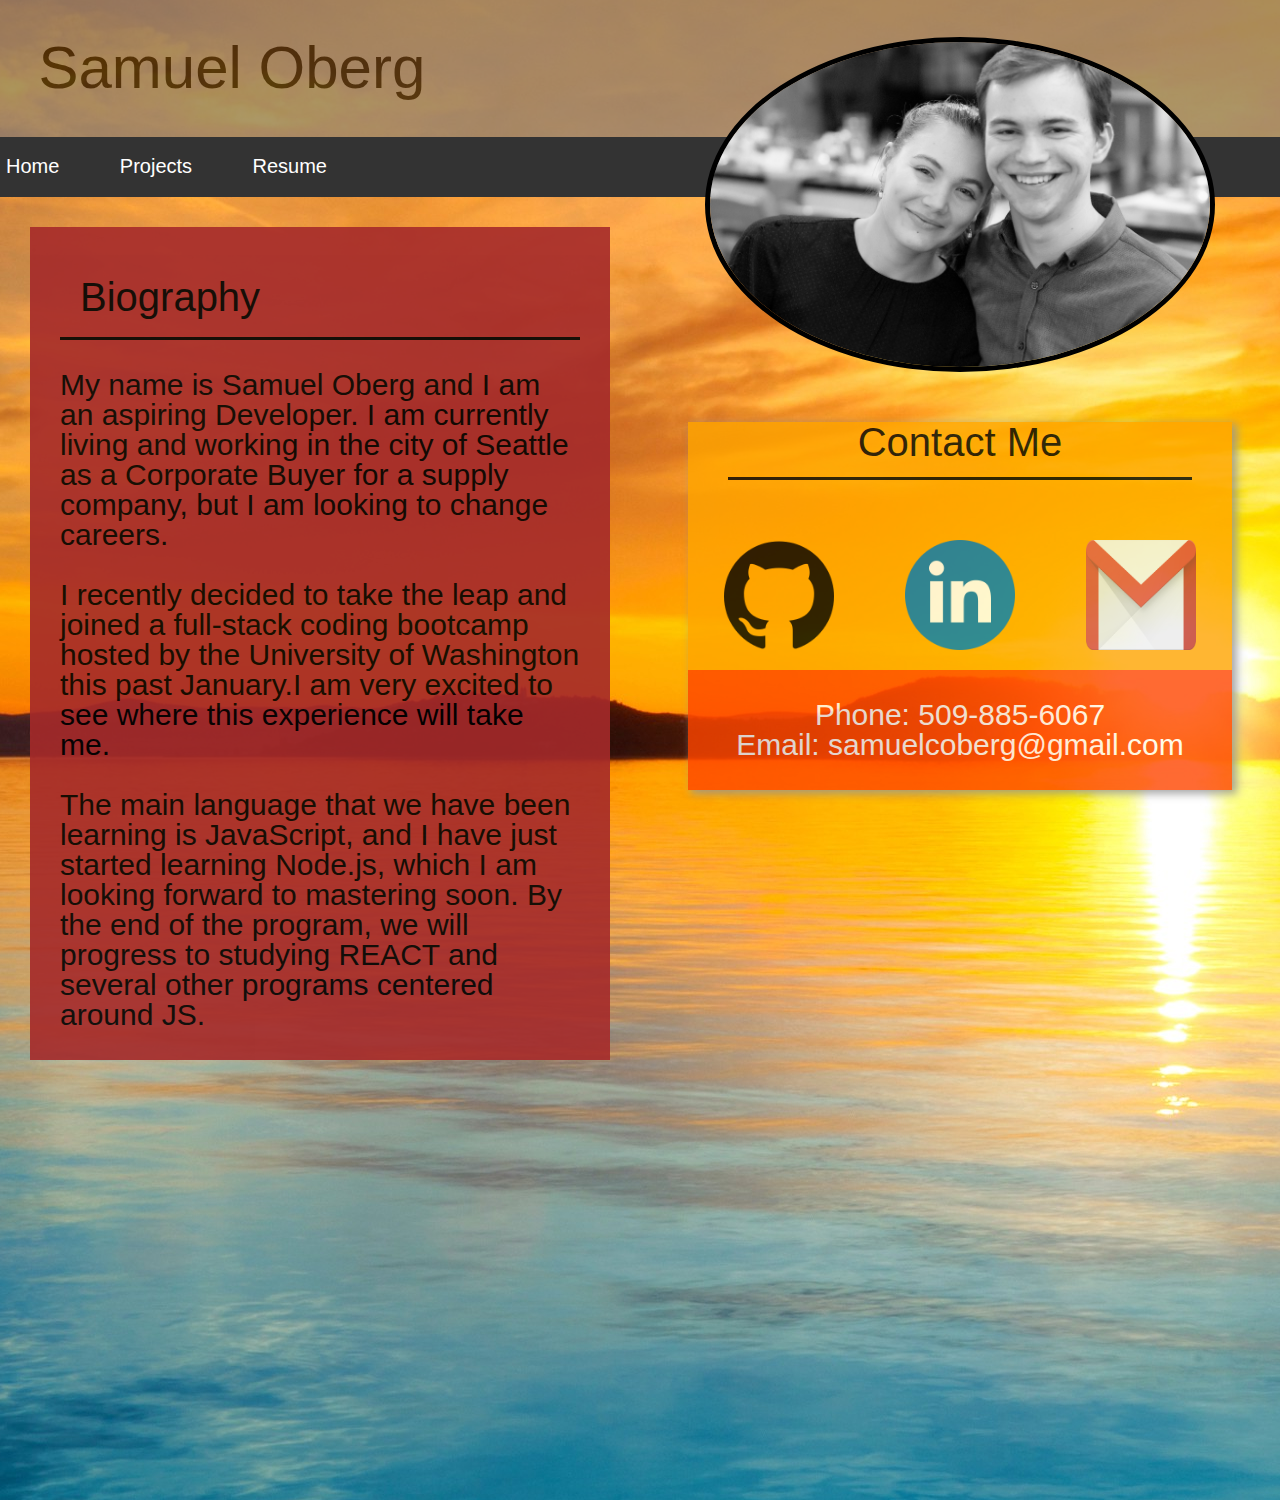
<file: index.html>
<!DOCTYPE html>

<html>
    <head>
        <meta charset="utf-8">
        <meta http-equiv="X-UA-Compatible" content="IE=edge">
        <title>Samuel C. Oberg</title>
        <meta name="description" content="">
        <meta name="viewport" content="width=device-width, initial-scale=1">
        <link rel="stylesheet" href="./assets/css/reset.css">
        <link rel="stylesheet" href="./assets/css/style.css">
    </head>
    <body>
        
        <header>
            <h1>Samuel Oberg</h1>
            
        </header>

        <nav>
            <button id="closeBtn" class="navBtn">Home</button>
            <button id="projectBtn" class="navBtn">Projects</button>                     
            <button id="resumeBtn" class="navBtn">Resume</button>
        </nav>

        <main class="main">
            <section>
                <h2>Biography</h2>
                    <p class="bio">
                    My name is Samuel Oberg and I am an aspiring Developer.
                     I am currently living and working in the city of Seattle as 
                    a Corporate Buyer for a supply company, but I am looking to 
                    change careers.
                    </p>
                    <p class="bio">
                    I recently decided to take the leap and joined a full-stack 
                    coding bootcamp hosted by the University of Washington this 
                    past January.I am very excited to see where this experience 
                    will take me.
                    </p>
                    <p class="bio">
                    The main language that we have been learning is JavaScript, 
                    and I have just started learning Node.js, which I am looking 
                    forward to mastering soon. By the end of the program, we will 
                    progress to studying REACT and several other programs centered
                     around JS.
                     </p>
            </section>
            <aside>
                <img class="myimage" src='./assets/images/me.jpg'>
                <div class="contactModal">
                    <h3 class="modalHeaders">Contact Me</h3>
                        <div class="iconGrid">
                            <a href="https://github.com/sosoberg">
                                <img class="icon" src="./assets/images/githubicon.png" alt="Sams Git Hub">
                            </a>  
                            <a href="https://www.linkedin.com/in/samuel-oberg-00b228110/">   
                                <img class="icon" src="./assets/images/linkedicon.png" alt="SamsLinkedIn">         
                            </a>
                            <a href="mailto:samuelcoberg@gmail.com">   
                                <img class="icon" src="./assets/images/gmailicon.png" alt="SamsEmail">         
                            </a>
                        </div>
                        <div>
                            <p class="phone">Phone: 509-885-6067</p>
                            <p class="email">Email: samuelcoberg@gmail.com</p>
                        </div>
                </div>
            </aside>
        </main>

        <div class="modals">
            <div class="projectModal">
                <h3 class="modalHeaders">My Projects</h3>
                    <div class="projectGrid">
                        <a href="https://sosoberg.github.io/project_1/" id="card1" class="card">
                            <h4 class="projectHeader">Worth A Shot</h4>
                        </a>
                        <a href="https://github.com/sosoberg/weather_app" id="card2" class="card">
                            <h4 class="projectHeader">Weather App</h4>
                        </a>
                        <a href="https://github.com/sosoberg/tech_blog" id="card3" class="card">
                            <h4 class="projectHeader">Tech Blog</h4>
                        </a>
                        <a href="https://sosoberg.github.io/project_2/" id="card4" class="card">
                            <h4 class="projectHeader">Seasons Eatings</h4>
                        </a>
                    </div>
                        <button id="closeBtn" class="closeBtn">X</button>
            </div>

            <div class="resumeModal">
                <h3 class="modalHeaders">Download My Resume!</h3>
                    <img class="resumeImg" src="./assets/images/resume.PNG">
                        <a href="./assets/documents/resume.pdf" class="resumeDnld">Download</a>
                    <button id="closeBtn" class="closeBtn">X</button>
            </div>
            
        </div>

        <script src="./assets/js/script.js" async defer></script>
    </body>
</html>
</file>
<file: assets/css/style.css>
/* animations for modals*/

@keyframes rotate {
    from {
        transform: rotate(0deg);
    }
    to {
        transform: rotate(360deg);
    }
}

@keyframes fadeIn {
    0% {opacity:0;}
    100% {opacity:0.8;}
    }
    
    @-moz-keyframes fadeIn {
    0% {opacity:0;}
    100% {opacity:0.8;}
    }
    
    @-webkit-keyframes fadeIn {
    0% {opacity:0;}
    100% {opacity:0.8;}
    }
    
    @-o-keyframes fadeIn {
    0% {opacity:0;}
    100% {opacity:0.8;}
    }
    
    @-ms-keyframes fadeIn {
    0% {opacity:0;}
    100% {opacity:0.8;}
}

@keyframes fadeInDown {
    0% {
       opacity: 0;
       transform: translateY(-250px);
    }
    100% {
       opacity: 0.8;
       transform: translateY(0);
    }
 } 

 @keyframes fadeInRight {
    0% {
       opacity: 0;
       transform: translateX(-250px);
    }
    100% {
       opacity: 0.8;
       transform: translateY(0);
    }
 } 

 @keyframes fadeInLeft {
    0% {
       opacity: 0;
       transform: translateX(250px);
    }
    100% {
       opacity: 0.8;
       transform: translateY(0);
    }
 } 

body {
    font-family: 'Trebuchet MS', 'Lucida Sans Unicode', 'Lucida Grande', 'Lucida Sans', Arial, sans-serif;
    background-color: rgb(0, 67, 105);
    background-image: url('../images/sunset.jpg');
    height: 1500px;
    background-position: center; 
    background-repeat: no-repeat; 
    background-size: auto;
    
}

header {
    padding: 3vw;
    background-color:grey;
    opacity: 0.65;
    align-items: center;
}

header h1 {
    font-size: 60px;
}

nav {
    left: 0vw;
    width: 100%;
    background-color: #333;
}

.navBtn {
    background-color: #333;
    border: none;
    text-align: center;
    padding-right: 50px;
    font-size: 20px;
    text-decoration: inherit;
    color: white;
    height: 60px;
}

.navBtn:hover {
    background-color: #111;
}

.navBtn:focus {
    background-color: #111;
}

main {
    display: grid;
    grid-template-columns: 1fr 1fr;
    animation: fadeIn ease 2s;
    -webkit-animation: fadeIn ease 2s;
    -moz-animation: fadeIn ease 2s;
    -o-animation: fadeIn ease 2s;
    -ms-animation: fadeIn ease 2s;
}

section {
    margin: 30px;
    background-color: brown;
    opacity: 0.9;
}

section h2 {
    font-size: 40px;
    padding: 20px;
    margin: 30px;
    border-bottom: 3px solid black;
}

.bio {
    font-size: 30px;
    margin: 30px;
}

.myimage {
    display: block;
    margin-left: auto;
    margin-right: auto;
    position: relative;
    top: -160px;
    height: 325px;
    width: 500px;
    border: 5px solid;
    border-radius: 75%;
    -moz-border-radius: 75%;
    -webkit-border-radius: 75%;
    -o-border-radius: 75%;
}

.modals {
    display: grid;
    grid-template-columns: 1fr 1fr 1fr;
}

.contactModal {
    display: block;
    margin-left: auto;
    margin-right: auto;
    position: relative;
    background-color: orange;
    top: -150px;
    box-shadow: 4px 3px 8px 1px #969696;
  	-webkit-box-shadow: 4px 3px 8px 1px #969696;
    width: 85%;
    z-index: 1;
    animation: fadeInRight ease 2s;
    -webkit-animation: fadeInRight ease 2s;
    -moz-animation: fadeInRight ease 2s;
    -o-animation: fadeInRight ease 2s;
    -ms-animation: fadeInRight ease 2s;
    opacity: 0.8;
}

.iconGrid {
    display: grid;
    grid-template-columns: 1fr 1fr 1fr;
}

.icon {
    display: block;
    margin-left: auto;
    margin-right: auto;
    width: 150px;
    height: 150px;
    padding: 20px 20px 20px 20px;
}

.icon:hover {
    animation: rotate;
    animation-duration: 1s;
}

.phone {
    background-color: orangered;
    color: white;
    font-size: 30px;
    text-align: center;
    padding: 30px 0px 0px 0px;
}

.email {
    background-color: orangered;
    color: white;
    font-size: 30px;
    text-align: center;
    padding: 0px 0px 30px 0px;
}

.projectModal {
    display: none;
    position: absolute;
    background: #ccc;
    box-shadow: 4px 3px 8px 1px #969696;
  	-webkit-box-shadow: 4px 3px 8px 1px #969696;
    width: 85%;
    margin: 100px;
    z-index: 1;
    animation: fadeInDown ease 2s;
    -webkit-animation: fadeInDown ease 2s;
    -moz-animation: fadeInDown ease 2s;
    -o-animation: fadeInDown ease 2s;
    -ms-animation: fadeInDown ease 2s;
    opacity: 0.8;
}

.modalHeaders {
    text-align: center;
    font-size: 40px;
    padding-bottom: 15px;
    margin: 40px;
    border-bottom: 3px solid;
}

.projectGrid {
    display: grid;
    grid-template-columns: 1fr 1fr;
}

#card1 {
    background-image: url(../images/project1.jpeg);
    background-size: cover;
    border-style: solid;
    border-width: 1px;
    border-radius: 10px;
    padding: 10px;
    height: 400px;
    margin: 20px;
    opacity: 1;
}

#card2 {
    background-image: url(../images/weatherpage.jpeg);
    background-size: cover;
    border-style: solid;
    border-width: 1px;
    border-radius: 10px;
    padding: 10px;
    height: 400px;
    margin: 20px;
    opacity: 1;
}

#card3 {
    background-image: url(../images/tech_blog.jpeg);
    background-size: cover;
    border-style: solid;
    border-width: 1px;
    border-radius: 10px;
    padding: 10px;
    height: 400px;
    margin: 20px;
    opacity: 1;
}

#card4 {
    background-image: url(../images/seasonsgreetings.jpeg);
    background-size: cover;
    border-style: solid;
    border-width: 1px;
    border-radius: 10px;
    padding: 10px;
    height: 400px;
    margin: 20px;
    opacity: 1;
}

#card1:hover {
    background-image: url('../images/project1github.jpeg');
    animation: fadeIn ease 2s;
    -webkit-animation: fadeIn ease 2s;
    -moz-animation: fadeIn ease 2s;
    -o-animation: fadeIn ease 2s;
    -ms-animation: fadeIn ease 2s;
}

#card2:hover {
    background-image: url('../images/weatherappgithub.jpeg');
    animation: fadeIn ease 2s;
    -webkit-animation: fadeIn ease 2s;
    -moz-animation: fadeIn ease 2s;
    -o-animation: fadeIn ease 2s;
    -ms-animation: fadeIn ease 2s;
}

#card3:hover {
    background-image: url('../images/tech_bloggithub.jpeg');
    animation: fadeIn ease 2s;
    -webkit-animation: fadeIn ease 2s;
    -moz-animation: fadeIn ease 2s;
    -o-animation: fadeIn ease 2s;
    -ms-animation: fadeIn ease 2s;
}

#card4:hover {
    background-image: url('../images/seasonsgreetingsgithub.jpeg');
    animation: fadeIn ease 2s;
    -webkit-animation: fadeIn ease 2s;
    -moz-animation: fadeIn ease 2s;
    -o-animation: fadeIn ease 2s;
    -ms-animation: fadeIn ease 2s;
}

.projectHeader {
    position: relative;
    display: block;
    margin-left: auto;
    margin-right: auto;
    font-size: 35px;
    font-weight: bolder;
    background-color: #333;
    color: white;
    width: 45%;
    text-align: center;
    padding: 20px;
    text-decoration: none;
}

.resumeModal {
    display: none;
    position: absolute;
    background: #ccc;
    box-shadow: 4px 3px 8px 1px #969696;
  	-webkit-box-shadow: 4px 3px 8px 1px #969696;
    width: 85%;
    margin: 100px;
    z-index: 1;
    animation: fadeInLeft ease 2s;
    -webkit-animation: fadeInLeft ease 2s;
    -moz-animation: fadeInLeft ease 2s;
    -o-animation: fadeInLeft ease 2s;
    -ms-animation: fadeInLeft ease 2s;
    opacity: 0.8;
}

.resumeImg {
    display: block;
    margin-left: auto;
    margin-right: auto;
    opacity: 1;

}

.resumeDnld {
    display: block;
    margin: 20px;
    margin-left: auto;
    margin-right: auto;
    text-align: center;
    width: 45%;
    color: black;
    font-weight: bolder;
    text-decoration: none;
    padding: 30px;
    font-size: 50px;
    background-color: #278bce;
}

.closeBtn {
    position: absolute;
    right: 0px;
    top: 0px;
}

@media only screen and (max-width: 1330px){
    .icon {
        height: 110px;
        width: 110px;
    }
}

@media only screen and (max-width: 1050px){
    .contactModal {
        margin-left: 50px;
    }
    .projectModal {
        margin-left: 50px;
    }

    .resumeModal {
        margin-left: 50px;
    }
}

@media only screen and (max-width: 1000px){
    .main {
        grid-template-columns: 1fr;
    }
    .myimage {
        top: 75px;
        display: block;
        margin-left: auto;
        margin-right: auto;
        border-radius: 100%;
        -moz-border-radius: 100%;
        -webkit-border-radius: 100%;
        -o-border-radius: 100%;
    }
    .contactModal {
        top: 125px;
        background-color: lightblue;
    }
    .icon {
        height: 175px;
        width: 175px;
    }

    .phone {
        background-color: lightcyan;
        color: black;
    }
    .email {
        background-color: lightcyan;
        color: black;
    }
}

@media only screen and (max-width: 950px){
    .projectGrid {
        grid-template-columns: 1fr;
    }
    .card {
        height: 250px;
    }
}

@media only screen and (max-width: 850px){
    .resumeImg {
        display: none;
    }
}

@media only screen and (max-width: 760px){
    .iconGrid {
        grid-template-columns: 1fr;
    }

    .icon {
        padding: 20px;
    }
}

@media only screen and (max-width: 550px){
   nav {
       display: grid;
       grid-template-columns: 1fr;
   }

   header h1 {
       font-size: 45px;
   }

   .contactModal {
        margin-left: 25px;
    }

    .projectModal {
        margin-left: 25px;
    }

    .resumeModal {
        margin-left: 25px;
    }

   .navBtn {
       padding: 0px;
       margin: 0px;
       height: 35px;
       border-right: none;
       border-bottom: 1px solid;
   }

   .myimage {
       width: 300px;
       height: 190px;
       margin-top: 20px;
   }

   .bio {
       font-size: 25px;
   }
}

@media only screen and (max-width: 350px){
    .modalHeaders {
        font-size: 25px;
    }

    .resumeDnld {
        padding: 10px;
        font-size: 25px;
    }
}
</file>
